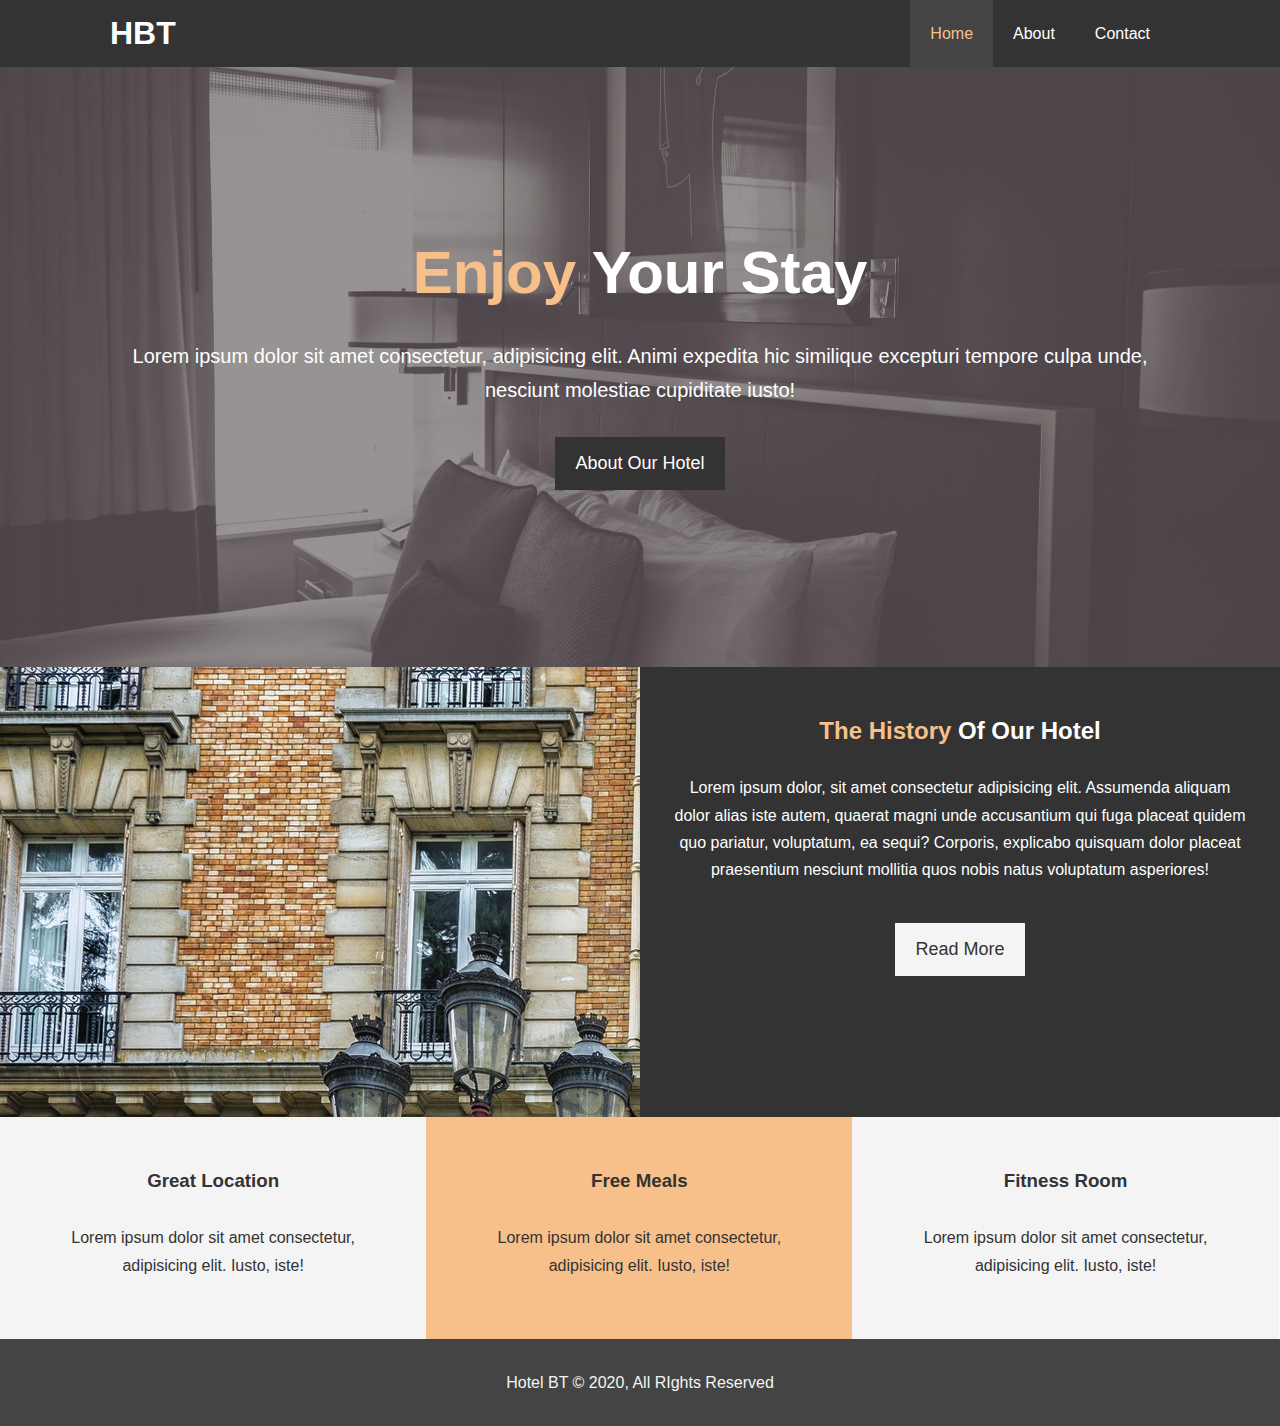
<file: index.html>
<!DOCTYPE html>
<!-- Author: Chiran Adhikari -->
<html lang="en">

<head>
  <meta charset="UTF-8">
  <meta name="viewport" content="width=device-width, initial-scale=1.0">
  <meta name="description" content="Welcome to the most extraordinary hotel in Louisville Kentucky">
  <meta name="keywords" content="hotel, louisville hotels , best hotels in louisville">
  <link rel="stylesheet" href="CSS/style.css">
  <link rel="stylesheet" media="screen and (max-width: 768px" href="CSS/mobile.css">
  <title> Hotel BT | Welcome</title>
</head>

<body>
  <header>
    <nav id="navbar">
      <div class="container">

        <h1 class="logo"> <a href="index.html"> HBT</a> </h1>

        <ul>
          <li> <a href="index.html" class="current"> Home </a> </li>
          <li> <a href="about.html"> About </a> </li>
          <li> <a href="contact.html"> Contact </a> </li>

        </ul>

      </div>
    </nav>

    <div id="showcase">
      <div class="container">
        <div class="showcase-content">
          <h1> <span class="text-primary"> Enjoy </span> Your Stay</h1>
          <p class="lead"> Lorem ipsum dolor sit amet consectetur, adipisicing elit.
            Animi expedita hic similique excepturi tempore culpa unde, nesciunt molestiae
            cupiditate iusto!</p>
          <a class="btn" href="./about.html">About Our Hotel</a>

        </div>
      </div>
    </div>

  </header>

  <section id="home-info" class="bg-dark">
    <div class="info-img"></div>
    <div class="info-content">
      <h2><span class="text-primary">
          The History</span> Of Our Hotel</h2>

      <p> Lorem ipsum dolor, sit amet consectetur adipisicing elit.
        Assumenda aliquam dolor alias iste autem, quaerat magni
        unde accusantium qui fuga placeat quidem quo pariatur,
        voluptatum, ea sequi? Corporis, explicabo quisquam dolor
        placeat praesentium nesciunt mollitia quos nobis natus
        voluptatum asperiores! </p>

      <a href="about.html" class=" btn  btn-light">Read More</a>


    </div>
  </section>

  <section id="features">
    <div class="box btn-light">
      <i class="fas fa-hotel fa-3x"></i>
      <h3> Great Location</h3>
      <p>Lorem ipsum dolor sit amet consectetur, adipisicing elit. Iusto, iste!</p>
    </div>
    <div class="box bg-primary">
      <i class="fas fa-utensils fa-3x"></i>
      <h3> Free Meals</h3>
      <p>Lorem ipsum dolor sit amet consectetur, adipisicing elit. Iusto, iste!</p>
    </div>
    <div class="box btn-light">
      <i class="fas fa-dumbbell fa-3x"></i>
      <h3> Fitness Room</h3>
      <p>Lorem ipsum dolor sit amet consectetur, adipisicing elit. Iusto, iste!</p>
    </div>
  </section>

  <div class="clr"></div>

  <footer id="main-footer">
    <p>Hotel BT &copy 2020, All RIghts Reserved</p>
  </footer>
</body>

</html>
</file>
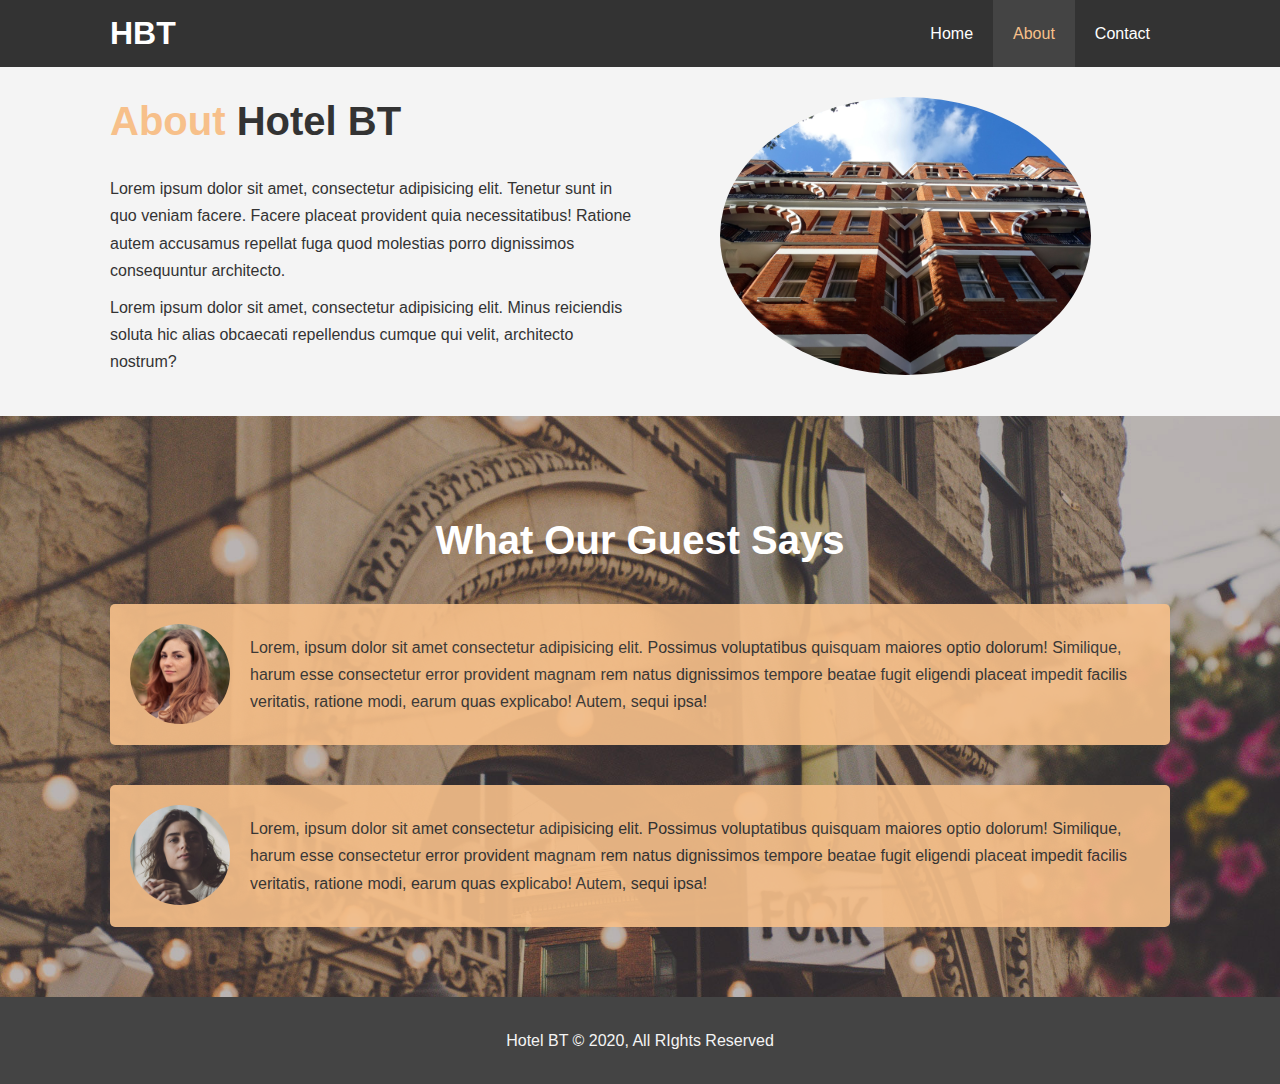
<file: about.html>
<!DOCTYPE html>
<html lang="en">
<head>
  <meta charset="UTF-8">
  <meta name="viewport" content="width=device-width, initial-scale=1.0">
   <meta name="description" content="Welcome to the most extraordinary hotel in Louisville Kentucky">
   <meta name="keywords" content="hotel, louisville hotels , best hotels in louisville">
   <link rel="stylesheet" href="CSS/style.css">
   <link rel="stylesheet" media="screen and (max-width: 768px" href="CSS/mobile.css">

  <title> Hotel BT | About</title>
</head>
<body>
   <header>
     <nav id="navbar" >
       <div class="container">

         <h1 class="logo"> <a href="index.html"> HBT</a> </h1>
  
         <ul>
           <li> <a href="index.html" > Home </a> </li>
           <li> <a href="about.html" class="current" > About </a> </li>
           <li> <a href="contact.html"> Contact </a> </li>
           
          </ul>
          
        </div>
     </nav>

      
    
    </header>

    <!-- About Part -->

    <section id="about-info" class="bg-light  py-3 "  >
      <div class="container">
        <div class="info-left">
          <h1 class="l-heading" >  <span class="text-primary"> About</span>   Hotel BT</h1>
          <p>Lorem ipsum dolor sit amet, consectetur adipisicing elit. Tenetur sunt in quo veniam facere. Facere placeat provident quia necessitatibus! Ratione autem accusamus repellat fuga quod molestias porro dignissimos consequuntur architecto.</p>
          <p>Lorem ipsum dolor sit amet, consectetur adipisicing elit. Minus reiciendis soluta hic alias obcaecati repellendus cumque qui velit, architecto nostrum?</p>

        </div>
        
        <div class="info-right">
          <img src="./img/photo-2.jpg" alt="hotel">
        </div>
      </div>
    </section>


    <div class="clr"></div>

    
    <section id="testimonials" class="py-3"> 
    <div class="container">
      <h2 class="l-heading "> What Our Guest Says</h2>
      <div class="testimonial bg-primary" >
        <img src="./img/person-1.jpg" alt="Samantha">
        <p>Lorem, ipsum dolor sit amet consectetur adipisicing elit. Possimus voluptatibus quisquam maiores optio dolorum! Similique, harum esse consectetur error provident magnam rem natus dignissimos tempore beatae fugit eligendi placeat impedit facilis veritatis, ratione modi, earum quas explicabo! Autem, sequi ipsa!</p>

      </div>

      <div class="testimonial bg-primary" >
        <img src="./img/person-2.jpg" alt="Jen">
        <p>Lorem, ipsum dolor sit amet consectetur adipisicing elit. Possimus voluptatibus quisquam maiores optio dolorum! Similique, harum esse consectetur error provident magnam rem natus dignissimos tempore beatae fugit eligendi placeat impedit facilis veritatis, ratione modi, earum quas explicabo! Autem, sequi ipsa!</p>

      </div>
    </div>
  </section>
    
  <footer id="main-footer">
    <p>Hotel BT &copy 2020, All RIghts Reserved</p>
  </footer>
  </body>
</html>
</file>
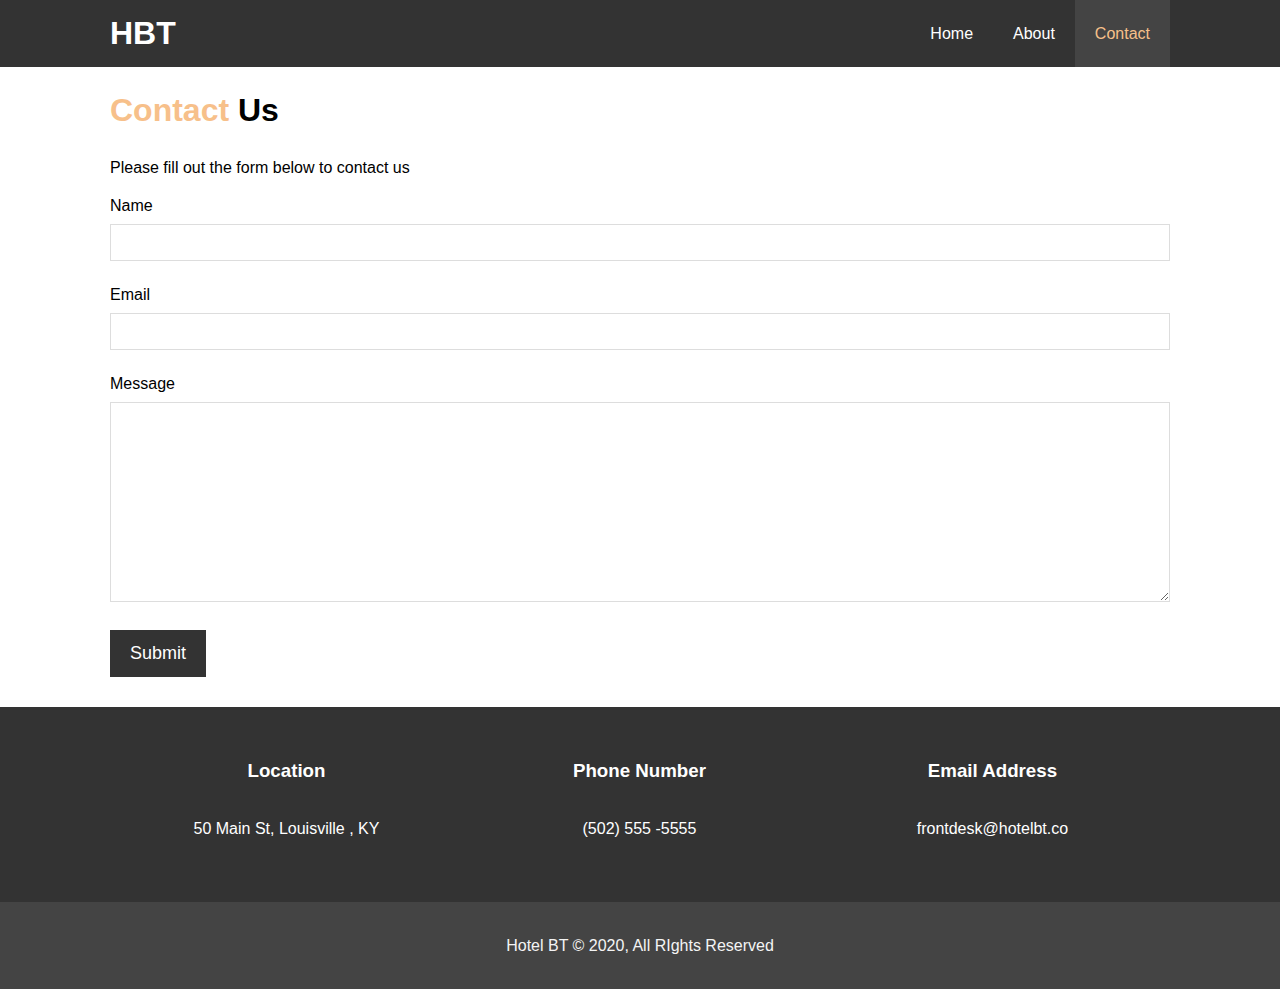
<file: contact.html>
<!DOCTYPE html>
<html lang="en">
<head>
  <meta charset="UTF-8">
  <meta name="viewport" content="width=device-width, initial-scale=1.0">
   <meta name="description" content="Welcome to the most extraordinary hotel in Louisville Kentucky">
   <meta name="keywords" content="hotel, louisville hotels , best hotels in louisville">
   <link rel="stylesheet" href="CSS/style.css">
   <link rel="stylesheet" media="screen and (max-width: 768px" href="CSS/mobile.css">

  <title> Hotel BT | Contact</title>
</head>
<body>
   <header>
     <nav id="navbar" >
       <div class="container">

         <h1 class="logo"> <a href="index.html"> HBT</a> </h1>
  
         <ul>
           <li> <a href="index.html" > Home </a> </li>
           <li> <a href="about.html"  > About </a> </li>
           <li> <a href="contact.html" class="current"> Contact </a> </li>
           
          </ul>
          
        </div>
     </nav>

      
    
    </header>

    <!-- contact -->

    <section id="contact-form" class="py-3">
      <div class="container">
        <h1 class="lheading"> <span class="text-primary "> Contact </span> Us</h1>
        <p>Please fill out the form below to contact us</p>

        <form action="process.php">
           <div class="form-group">
             <label for="name">Name</label>
             <input type="text" name="name" id="name">
           </div>

           <div class="form-group">
            <label for="email">Email</label>
            <input type="email" name="name" id="email">
          </div>

          <div class="form-group">
            <label for="message">Message</label>
            <textarea type="text" name="message" id="message"> </textarea>
          </div>

          <button type="submit" class="btn"> Submit </button>
        
        </form>
      </div>
    </section>

    <section id="contact-info" class="bg-dark">
      <div class="container">
        
        <div class="box" >
          <i class="fas fa-hotel fa-3x"></i>
          <h3> Location</h3>
          <p> 50 Main St, Louisville , KY</p>
        </div>
        
        <div class="box" >
          <i class="fas fa-phone fa-3x"></i>
          <h3> Phone Number</h3>
          <p> (502) 555 -5555 </p>
        </div>
        
        <div class="box"  >
          <i class="fas fa-envelope fa-3x"></i>
          <h3> Email Address</h3>
          <p> frontdesk@hotelbt.co</p>
        </div>
      
      </div>
    </section>
   

     
    
  <footer id="main-footer">
    <p>Hotel BT &copy 2020, All RIghts Reserved</p>
  </footer>
  </body>
</html>
</file>
<file: CSS/mobile.css>
#navbar .logo {
  float: none;
  text-align: center;
}

#navbar ul , #navbar ul li {
  float: none;
}

#navbar ul li a {
  padding: 5px ;
  border-bottom: #444 dotted 1px;
}

/* Showcase */
#showcase {
  height: 100%;
}

#showcase .showcase-content {
   
  padding-top: 70px;
  padding-bottom: 30px;
}

/* Home Info */
#home-info .info-img{
  display: none;
}

#home-info .info-content {
  float: none;
  width: 100%;
 }

 /* Boxes */
 .box {
   float: none;
   width: 100% ;

 }

 /* About */
 #about-info .info-right ,
 #about-info .info-left  {
   float: none;
   width: 100%;
 }

 #about-info .info-right {
  margin-top: 30px;
}

 .l-heading {
   text-align: center;
 }

 /* Contact */
#contact-info .box {
  border-bottom: #444 dotted 1px;

}
</file>
<file: CSS/style.css>
/* Reset  */
 * {
   margin: 0;
   padding: 0;
   box-sizing: border-box;
 }

/* body{
  height: 12000px;
} */

 /* Main Styling */
html , body {
  font-family: 'Segoe UI', Tahoma, Geneva, Verdana, sans-serif;
  line-height: 1.7em;
}

a {
  color: #333;
  text-decoration: none;
}

h1 , h2 , h3 { 
  padding-bottom: 20px;
   
}

p {
  margin: 10px 0;
}

/* Utility Classes */
.container {
  margin: auto;
  max-width: 1100px;
  overflow: auto;
  padding: 0 20px;
}

.text-primary {
  color: #f7c08a;
}

.lead { 
  font-size: 20px;
}

.btn {
  display: inline-block;
  font-size: 18px;
  color: #fff;
  background: #333;
  padding: 13px 20px ;
  border: none;
  cursor: pointer;

}

 .btn:hover {
   background: #f7c08a;
   color: #333;
 }

 .btn-light {
   background: #f4f4f4;
   color: #333;
 }

 .bg-dark {
   background: #333;
   color: #fff;

 }

 .bg-light {
  background: #f4f4f4;
  color: #333;
  
}

.bg-primary {
  background: #f7c08a;
  color: #333;
  
}

.clr {
  clear: both;
}

.l-heading {
  font-size: 40px;
  line-height: 1.2;
}

/* paddding */

.py-1 { padding: 10px 0;}
.py-2 { padding: 20px 0;}
.py-3 { padding: 30px 0;}


/* Navbar */
#navbar {
  background: #333;
  color: #fff;
  overflow: auto;

}

#navbar  a { 
  color: #fff;
}

#navbar .logo { 
  float: left;
  padding-top: 20px;
}

#navbar ul {
  float: right;
  list-style: none;
} 

#navbar ul li  { 
  float: left;
  list-style: none;
   
  
    
} 

#navbar ul li a {
  display: block;
  padding: 20px;
  text-align: center;

}

#navbar ul li a:hover , 
#navbar ul li a.current   {
  background: #444;
  color: #f7c08a;
}

/* Showcase */

#showcase {
  background: url(../img/showcase.jpg) no-repeat center center/cover;
  height: 600px;
  
}

#showcase .showcase-content {
  color: #fff;
  text-align: center;
  padding-top: 170px;
}

#showcase .showcase-content h1 {
  font-size: 60px;
  line-height: 1.2em; 
}

#showcase .showcase-content p {

 padding-bottom: 20px;
 line-height: 1.7em;
}


/* Home Info */

#home-info {
  height: 450px;

}

#home-info .info-img {
  float: left;
  width: 50%;
  background: url(../img/photo-1.jpg) no-repeat;
  min-height: 100%;
   
}

#home-info .info-content {
  float: right;
  width: 50%;
  height: 100%;
  text-align: center;
  padding: 50px 30px;
  overflow: hidden;
}

#home-info .info-content p {
  padding-bottom: 30px;
} 


/* Features */

.box {
  float: left;
  width: 33.3%;
  padding: 50px;
  text-align: center;
   
 
}



.box i { 
  margin-bottom: 10px;
}



/* About Info  */

#about-info .info-right {
  float: right;
  width: 50%;
  min-height: 100%;


}

#about-info .info-right img{
  display: block;
  margin: auto;
   width: 70%;
   border-radius: 50% ;
  
  

}


#about-info .info-left {
  float: left;
  width: 50%;
  min-height: 100%;
}


/* Testimonials */

#testimonials {
  height: 100%;
  background: url(../img/test-bg.jpg) no-repeat center center/cover;
  padding-top: 100px;
}


#testimonials   h2 {
  color: #fff;
  text-align: center;
  padding-bottom: 40px;
}

#testimonials .testimonial {
  padding: 20px;
  margin-bottom: 40px;
  border-radius: 5px;
  opacity: 0.9;
  

}

#testimonials .testimonial img {
  width: 100px;
  float: left;
  margin-right: 20px;
  border-radius: 50%;
}


/* Contact form */

#contact-form .form-group {
  margin-bottom: 20px;
}


#contact-form label {
  display: block;
  margin-bottom: 5px;
}

#contact-form input ,
#contact-form textarea {

  width: 100%;
  padding: 10px;
  border: 1px #ddd solid ;
}

#contact-form textarea {
  height: 200px;
}


#contact-form input:focus ,
#contact-form textarea:focus {

  outline: none;
  border-color: #f7c08a;


} 



/* Footer */

 #main-footer {
   text-align: center;
   background: #444;
   color: #f4f4f4;
   padding: 20px;
    
 }
</file>
